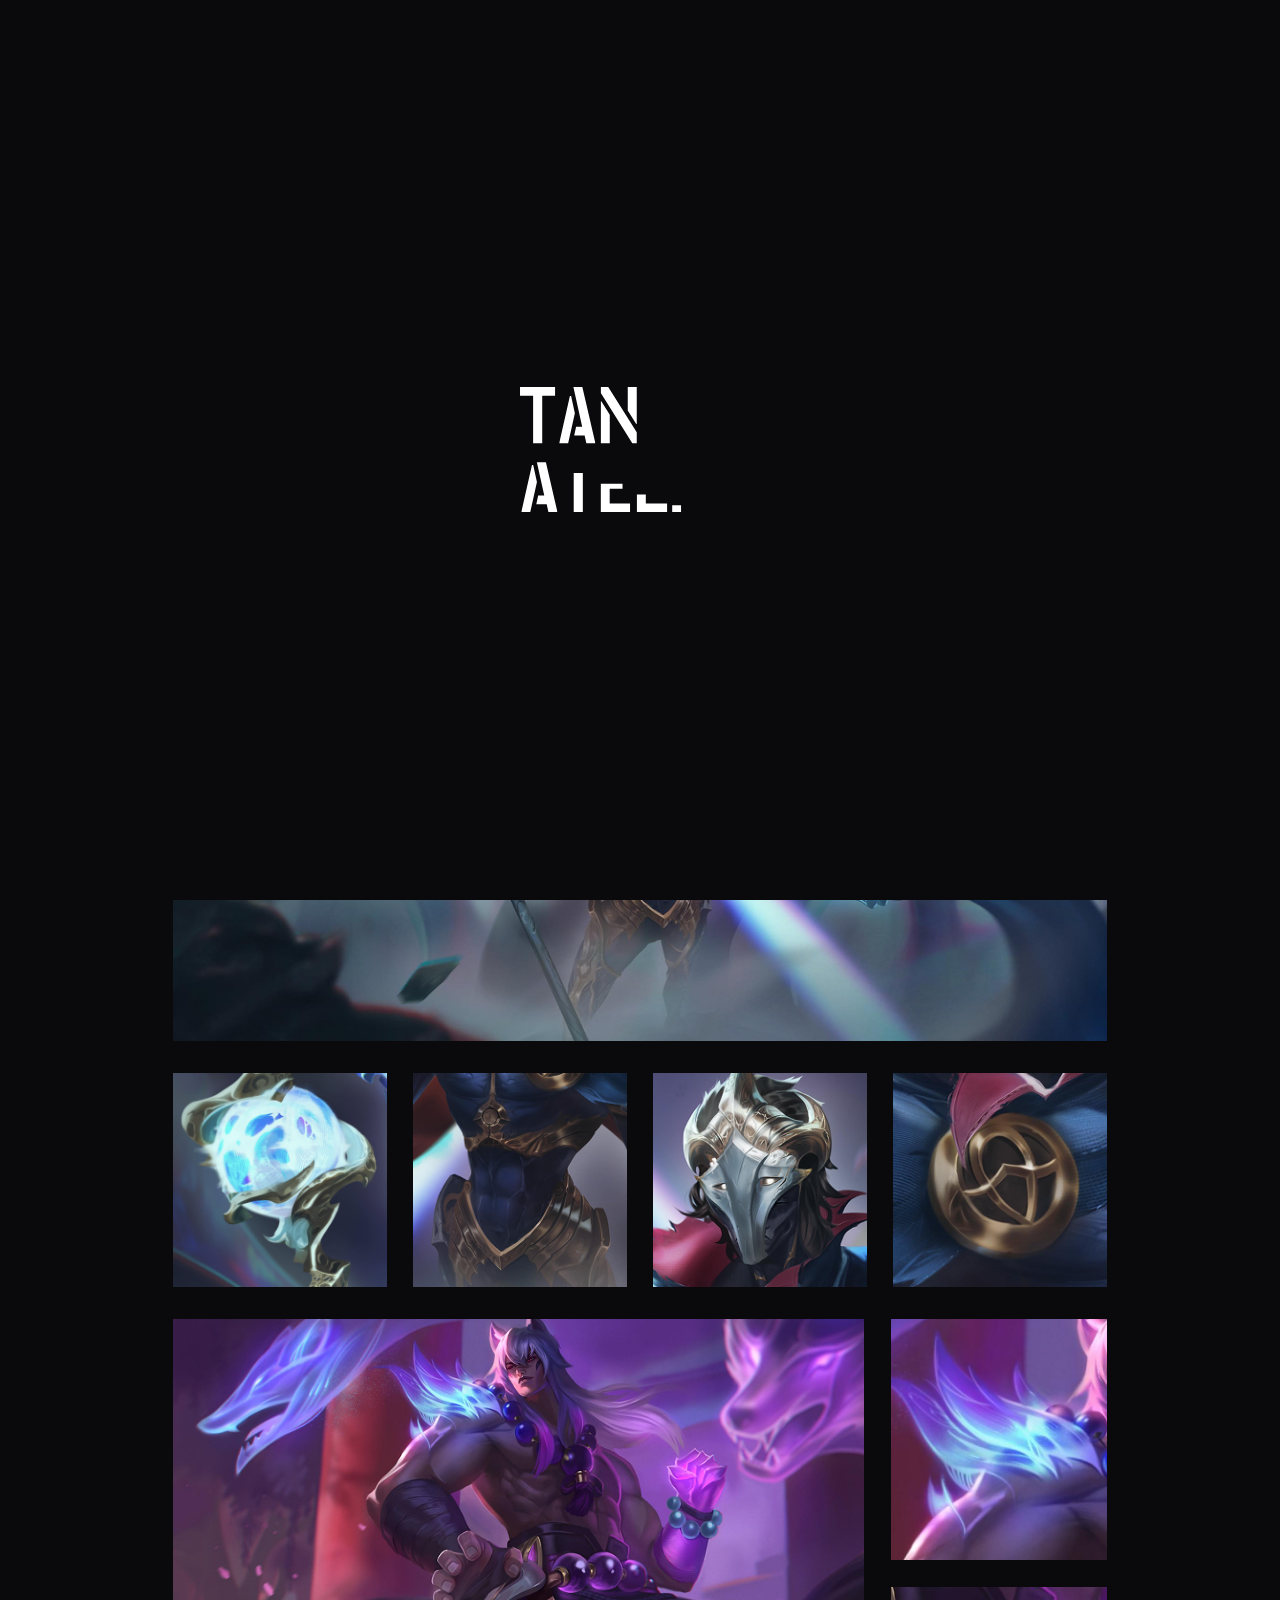
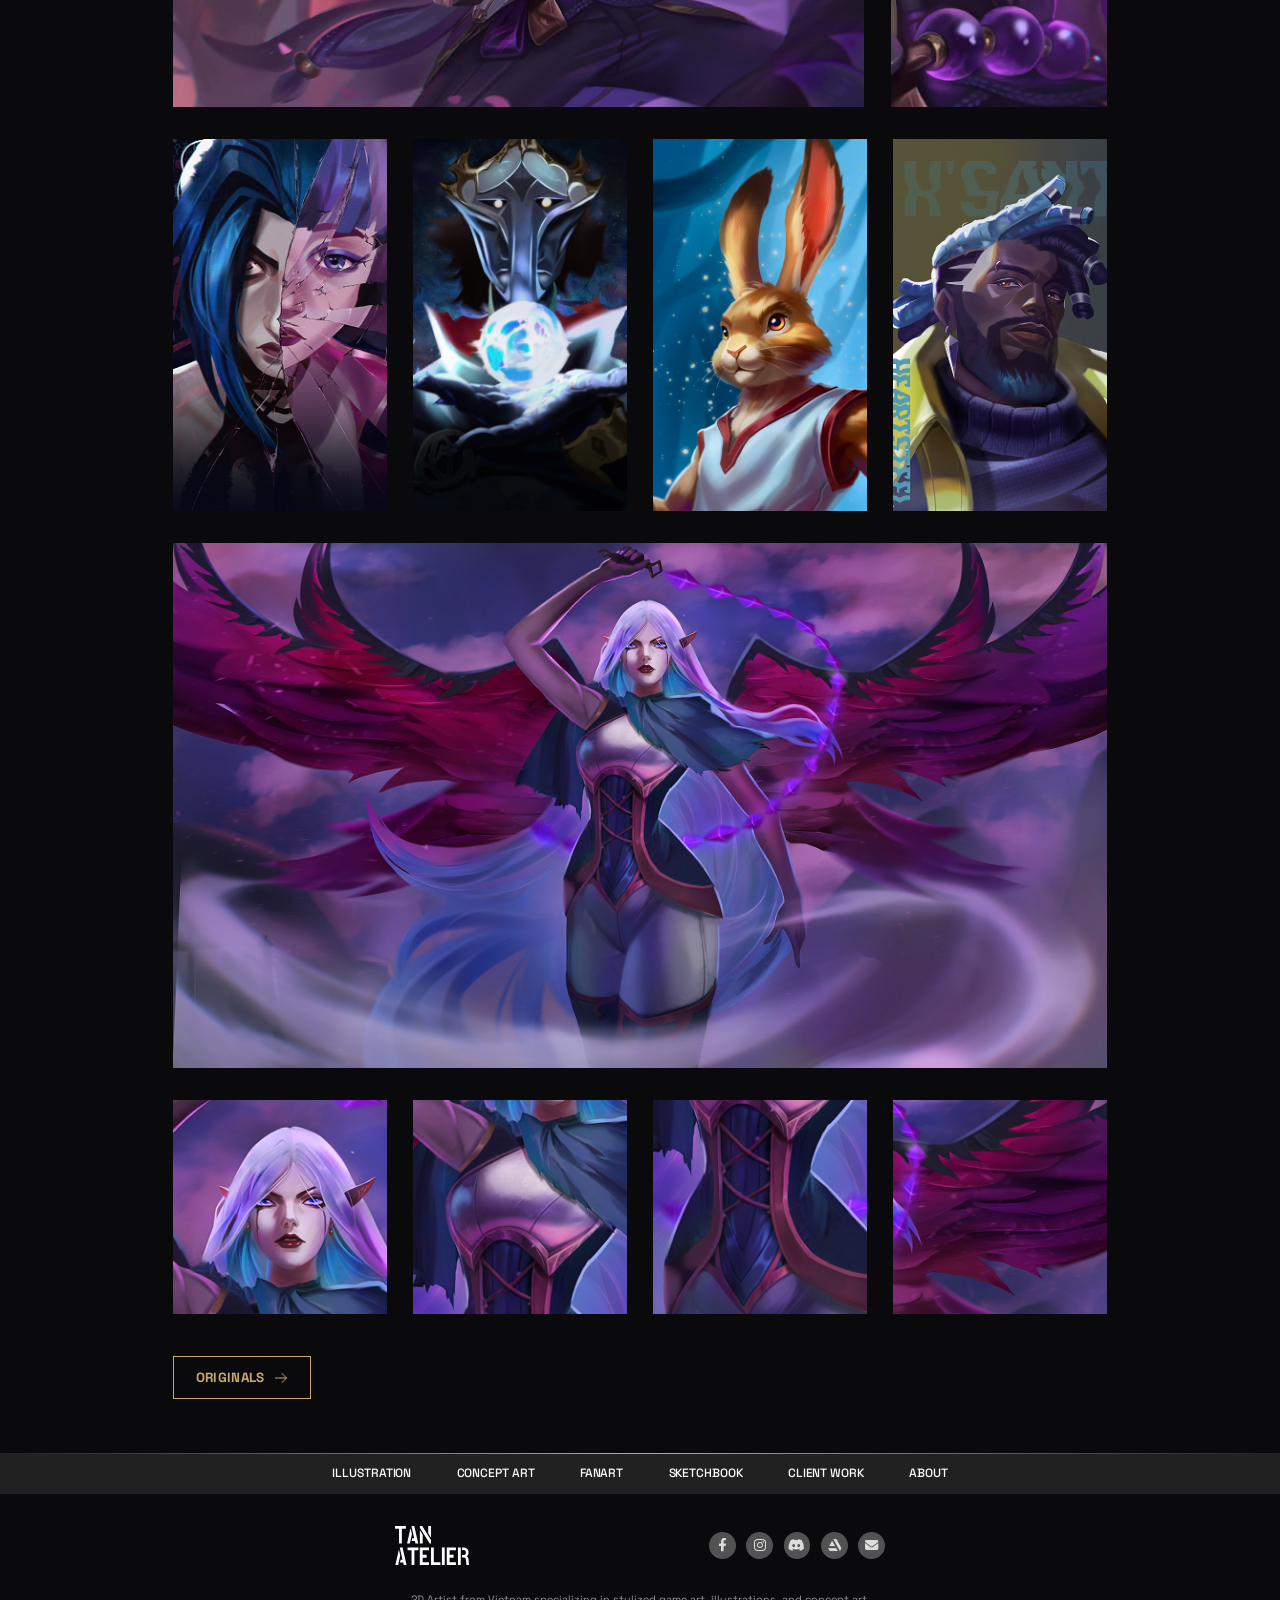
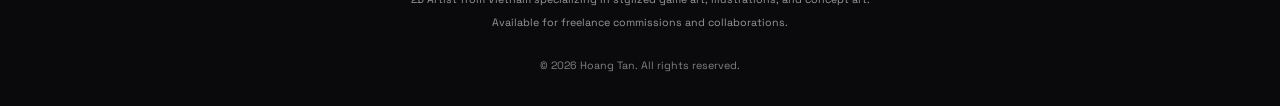
<file: index.html>
<!DOCTYPE html>
<html lang="en">
	<head>
		<meta charset="UTF-8">
		<meta name="viewport" content="width=device-width, initial-scale=1.0">
		<meta http-equiv="X-UA-Compatible" content="ie=edge">
		<link rel="icon" href="./img/logo_main_dark.svg" type="image/svg+xml">
		<link rel="stylesheet" href="">
		<link rel="preconnect" href="https://fonts.googleapis.com">
		<link rel="preconnect" href="https://fonts.gstatic.com" crossorigin>
		<link href="https://fonts.googleapis.com/css2?family=Abhaya+Libre:wght@400;500;600;700;800&amp;family=Open+Sans:ital,wght@0,300..800;1,300..800&amp;display=swap" rel="stylesheet">
		<link href="https://fonts.googleapis.com/css2?family=Space+Grotesk:wght@300..700&amp;display=swap" rel="stylesheet">
		<link href="https://fonts.googleapis.com/css2?family=Material+Symbols+Outlined:opsz,wght,FILL,GRAD@24..48,100..700,0..1,-50..200" rel="stylesheet">
		<link rel="stylesheet" href="./css/core.min.css">
		<link rel="stylesheet" href="./css/main.min.css">
		<script>
			try {
				if (!sessionStorage.getItem('tan-atelier-intro-seen')) {
					document.documentElement.classList.add('is-intro-pending');
				}
			} catch (e) {}
		</script>
		<title>Illustration</title>
	</head>
	<body>
		<div class="intro-loader" intro-loader aria-hidden="true" role="presentation">
			<div class="intro-loader-bg"></div>
			<div class="intro-loader-inner">
				<div class="intro-loader-logo-wrap">
					<svg class="intro-loader-logo" viewBox="0 0 111 58" fill="none" xmlns="http://www.w3.org/2000/svg" aria-label="Tan Atelier">
						<g class="intro-logo-row" data-row="tan">
							<path class="intro-logo-path" d="M0 4.06996V0H16.2981V4.06996H10.2757V26.1373H6.06002V4.06996H0Z" fill="currentColor"></path>
							<path class="intro-logo-path" d="M18.1048 26.1373L23.0732 4.21931H23.6378L25.3693 12.1352L22.2452 26.1373H18.1048ZM25.0682 22.4034L25.9339 18.3335H28.7569L24.6918 0H28.8321L34.8922 26.1373H30.7141L29.8861 22.4034H25.0682Z" fill="currentColor"></path>
							<path class="intro-logo-path" d="M37.3011 26.1373V6.64635H37.6022L41.5168 12.882V26.1373H37.3011ZM37.3011 2.68841V0H40.8016L54.0509 21.0966V26.1373H52.0183L37.3011 2.68841ZM49.8352 10.903V0H54.0509V17.1386H53.7497L49.8352 10.903Z" fill="currentColor"></path>
						</g>
						<g class="intro-logo-row" data-row="atelier">
							<path class="intro-logo-path" d="M0.564598 58L5.53306 36.082H6.09766L7.82909 43.9979L4.70498 58H0.564598ZM7.52798 54.2661L8.39369 50.1961H11.2167L7.15158 31.8627H11.292L17.352 58H13.174L12.3459 54.2661H7.52798Z" fill="currentColor"></path>
							<path class="intro-logo-path" d="M18.7823 35.9326V31.8627H35.0804V35.9326H29.058V58H24.8423V35.9326H18.7823Z" fill="currentColor"></path>
							<path class="intro-logo-path" d="M37.2635 58V31.8627H50.9644V35.97H41.4791V42.915H47.4262V47.097H41.4791V53.8554H50.9644V58H37.2635Z" fill="currentColor"></path>
							<path class="intro-logo-path" d="M53.9756 58V31.8627H58.1912V53.8927H68.1282V58H53.9756Z" fill="currentColor"></path>
							<path class="intro-logo-path" d="M70.3489 58V31.8627H74.5646V58H70.3489Z" fill="currentColor"></path>
							<path class="intro-logo-path" d="M77.6887 58V31.8627H91.3896V35.97H81.9044V42.915H87.8515V47.097H81.9044V53.8554H91.3896V58H77.6887Z" fill="currentColor"></path>
							<path class="intro-logo-path" d="M94.4385 58V31.8627H98.6541V58H94.4385ZM100.574 46.985V43.2511H102.682C104.865 43.2511 106.069 42.218 106.295 40.1519C106.32 39.9279 106.333 39.7163 106.333 39.5172C106.333 37.4262 105.379 36.194 103.472 35.8206C103.121 35.7708 102.757 35.7459 102.38 35.7459H100.574V31.8627H102.87C106.207 31.9373 108.453 33.1695 109.607 35.5592C110.084 36.5549 110.322 37.7 110.322 38.9944C110.297 41.7575 109.444 43.7614 107.763 45.006C109.068 45.7528 109.896 47.0845 110.247 49.0013C110.297 49.3249 110.335 49.6236 110.36 49.8974L111 58H107.085L106.521 51.3536C106.32 49.2627 105.756 47.9433 104.827 47.3957C104.275 47.1219 103.585 46.985 102.757 46.985H100.574Z" fill="currentColor"></path>
						</g>
					</svg>
				</div>
			</div>
		</div>
		<div class="cursor-dot"></div>
		<div class="cursor-ring"></div>
		<header class="header">
			<div class="container">
				<div class="header-wrap"><a class="header-logo" href="./Illustration.html" aria-label="Tan Atelier"><img class="lozad undefined" data-src="./img/logo_main.svg" alt=""/></a>
					<nav class="header-nav-wrap" aria-label="Main navigation">
						<ul class="header-nav">
							<li class="current"><a href="./Illustration.html"><span class="header-nav-text">Illustration</span></a></li>
							<li><a href="./ConceptArt.html"><span class="header-nav-text">Concept Art</span></a></li>
							<li><a href="./FanArt.html"><span class="header-nav-text">Fanart</span></a></li>
							<li><a href="./SketchBook.html"><span class="header-nav-text">Sketchbook</span></a></li>
							<li><a href="./ClientWork.html"><span class="header-nav-text">Client Work</span></a></li>
							<li><a href="./About.html"><span class="header-nav-text">About</span></a></li>
						</ul>
					</nav>
					<div class="header-actions"><a class="header-contact" href="mailto:tanatelier.0210@gmail.com">Contact</a>
						<button class="header-bar" type="button" aria-label="Toggle menu"><span></span><span></span><span></span></button>
					</div>
				</div>
			</div>
		</header>
		<main>
			<section class="section-heading">
				<div class="banner-heading-media">
					<div class="banner-heading-image img-ratio ratio:pt-[800_1440] lg:ratio:pt-[506_1440]" style="--banner-bg-position: top center"><img class="lozad undefined" data-src="./img/img_1.png" alt=""/>
					</div>
				</div>
				<div class="banner-heading-foot">
					<div class="container">
						<div class="banner-heading-wrap">
							<div class="banner-heading-line is-left">
								<div class="banner-heading-line-bar"></div><img src="./img/only_star_and_dot.svg" alt="" aria-hidden="true"/>
							</div>
							<div class="banner-heading-label">
								<h1 class="banner-heading-title">Illustration</h1>
							</div>
							<div class="banner-heading-line is-right"><img src="./img/only_star_and_dot.svg" alt="" aria-hidden="true"/>
								<div class="banner-heading-line-bar"></div>
							</div>
						</div>
					</div>
				</div>
			</section>
			<section class="section-illustration-gallery">
				<div class="container">
					<div class="illustration-gallery">
						<div class="illustration-block illustration-block-full" data-acf-layout="full_width">
							<figure class="illustration-item"><a class="illustration-image img-ratio ratio:pt-[511_1080]" href="./img/img_1.png" data-fancybox="gallery-illustration"><img class="lozad undefined" data-src="./img/img_1.png" alt=""/></a></figure>
						</div>
						<div class="illustration-block illustration-block-grid-four" data-acf-layout="grid_four">
							<figure class="illustration-item"><a class="illustration-image img-ratio ratio:pt-[1_1]" href="./img/img_2.png" data-fancybox="gallery-illustration"><img class="lozad undefined" data-src="./img/img_2.png" alt=""/></a></figure>
							<figure class="illustration-item"><a class="illustration-image img-ratio ratio:pt-[1_1]" href="./img/img_3.png" data-fancybox="gallery-illustration"><img class="lozad undefined" data-src="./img/img_3.png" alt=""/></a></figure>
							<figure class="illustration-item"><a class="illustration-image img-ratio ratio:pt-[1_1]" href="./img/img_4.png" data-fancybox="gallery-illustration"><img class="lozad undefined" data-src="./img/img_4.png" alt=""/></a></figure>
							<figure class="illustration-item"><a class="illustration-image img-ratio ratio:pt-[1_1]" href="./img/img_5.png" data-fancybox="gallery-illustration"><img class="lozad undefined" data-src="./img/img_5.png" alt=""/></a></figure>
						</div>
						<div class="illustration-block illustration-block-split" data-acf-layout="split_main_side">
							<figure class="illustration-item illustration-item-main"><a class="illustration-image img-ratio ratio:pt-[9_16]" href="./img/split_1.png" data-fancybox="gallery-illustration"><img class="lozad undefined" data-src="./img/split_1.png" alt=""/></a></figure>
							<div class="illustration-item-side-wrap">
								<figure class="illustration-item illustration-item-side"><a class="illustration-image img-ratio ratio:pt-[1_1] lg:ratio:pt-[0_0]" href="./img/split_2.png" data-fancybox="gallery-illustration"><img class="lozad undefined" data-src="./img/split_2.png" alt=""/></a></figure>
								<figure class="illustration-item illustration-item-side"><a class="illustration-image img-ratio ratio:pt-[1_1] lg:ratio:pt-[0_0]" href="./img/split_3.png" data-fancybox="gallery-illustration"><img class="lozad undefined" data-src="./img/split_3.png" alt=""/></a></figure>
							</div>
						</div>
						<div class="illustration-block illustration-block-grid-four is-portrait" data-acf-layout="grid_four_portrait">
							<figure class="illustration-item"><a class="illustration-image img-ratio ratio:pt-[390_224]" href="./img/img_6.png" data-fancybox="gallery-illustration"><img class="lozad undefined" data-src="./img/img_6.png" alt=""/></a></figure>
							<figure class="illustration-item"><a class="illustration-image img-ratio ratio:pt-[390_224]" href="./img/portrait_2.png" data-fancybox="gallery-illustration"><img class="lozad undefined" data-src="./img/portrait_2.png" alt=""/></a></figure>
							<figure class="illustration-item"><a class="illustration-image img-ratio ratio:pt-[390_224]" href="./img/portrait_3.png" data-fancybox="gallery-illustration"><img class="lozad undefined" data-src="./img/portrait_3.png" alt=""/></a></figure>
							<figure class="illustration-item"><a class="illustration-image img-ratio ratio:pt-[390_224]" href="./img/portrait_4.png" data-fancybox="gallery-illustration"><img class="lozad undefined" data-src="./img/portrait_4.png" alt=""/></a></figure>
						</div>
						<div class="illustration-block illustration-block-full" data-acf-layout="full_width">
							<figure class="illustration-item"><a class="illustration-image img-ratio ratio:pt-[594_1055]" href="./img/img_big_1.png" data-fancybox="gallery-illustration"><img class="lozad undefined" data-src="./img/img_big_1.png" alt=""/></a></figure>
						</div>
						<div class="illustration-block illustration-block-grid-four" data-acf-layout="grid_four">
							<figure class="illustration-item"><a class="illustration-image img-ratio ratio:pt-[1_1]" href="./img/img_7.png" data-fancybox="gallery-illustration"><img class="lozad undefined" data-src="./img/img_7.png" alt=""/></a></figure>
							<figure class="illustration-item"><a class="illustration-image img-ratio ratio:pt-[1_1]" href="./img/img_8.png" data-fancybox="gallery-illustration"><img class="lozad undefined" data-src="./img/img_8.png" alt=""/></a></figure>
							<figure class="illustration-item"><a class="illustration-image img-ratio ratio:pt-[1_1]" href="./img/img_9.png" data-fancybox="gallery-illustration"><img class="lozad undefined" data-src="./img/img_9.png" alt=""/></a></figure>
							<figure class="illustration-item"><a class="illustration-image img-ratio ratio:pt-[1_1]" href="./img/img_10.png" data-fancybox="gallery-illustration"><img class="lozad undefined" data-src="./img/img_10.png" alt=""/></a></figure>
						</div>
					</div>
					<div class="controll-gallery-nav" data-acf-layout="page_nav"><a class="controll-nav-btn controll-nav-next" href="./ConceptArt.html"><span class="controll-nav-text">ORIGINALS</span><span class="controll-nav-icon" aria-hidden="true"><img src="./img/ArrowRight.svg" alt=""/></span></a>
					</div>
				</div>
			</section>
		</main>
		<footer class="footer">
			<div class="footer-nav-wrap">
				<div class="container">
					<nav class="footer-nav" aria-label="Footer navigation">
						<ul class="footer-nav-list">
							<li><a class="footer-nav-link" href="./Illustration.html">Illustration</a></li>
							<li><a class="footer-nav-link" href="./ConceptArt.html">Concept Art</a></li>
							<li><a class="footer-nav-link" href="./FanArt.html">Fanart</a></li>
							<li><a class="footer-nav-link" href="./SketchBook.html">Sketchbook</a></li>
							<li><a class="footer-nav-link" href="./ClientWork.html">Client Work</a></li>
							<li><a class="footer-nav-link" href="./About.html">About</a></li>
						</ul>
					</nav>
				</div>
			</div>
			<div class="container">
				<div class="footer-wrap">
					<div class="footer-brand-row"><a class="footer-logo" href="./Illustration.html" aria-label="Tan Atelier"><img class="lozad undefined" data-src="./img/logo_main.svg" alt=""/></a>
						<ul class="footer-social">
							<li><a class="footer-social-link" href="https://www.facebook.com/htan.2k3" target="_blank" rel="noopener noreferrer" aria-label="Facebook"><i class="fa-brands fa-facebook-f" aria-hidden="true"></i></a></li>
							<li><a class="footer-social-link" href="https://www.instagram.com/htan_atelier0210?igsh=MXFpNzQ0N3h4cm5sYg%3D%3D&amp;utm_source=qr" aria-label="Instagram"><i class="fa-brands fa-instagram" aria-hidden="true"></i></a></li>
							<li><a class="footer-social-link" href="https://discord.gg/FrHJZ7RqT" aria-label="Discord"><i class="fa-brands fa-discord" aria-hidden="true"></i></a></li>
							<li><a class="footer-social-link" href="https://www.artstation.com/hoangtan0210" target="_blank" rel="noopener noreferrer" aria-label="ArtStation"><i class="fa-brands fa-artstation" aria-hidden="true"></i></a></li>
							<li><a class="footer-social-link" href="mailto:tanatelier.0210@gmail.com" aria-label="Email"><i class="fa-solid fa-envelope" aria-hidden="true"></i></a></li>
						</ul>
					</div>
					<div class="footer-desc">
						<p>2D Artist from Vietnam specializing in stylized game art, illustrations, and concept art.</p>
						<p>Available for freelance commissions and collaborations.</p>
					</div>
					<div class="footer-copyright">
						<p>© 2026 Hoang Tan. All rights reserved.</p>
					</div>
				</div>
			</div>
		</footer>
		<script src="./js/core.min.js"></script>
		<script src="./js/main.min.js"></script>
	</body>
</html>
</file>
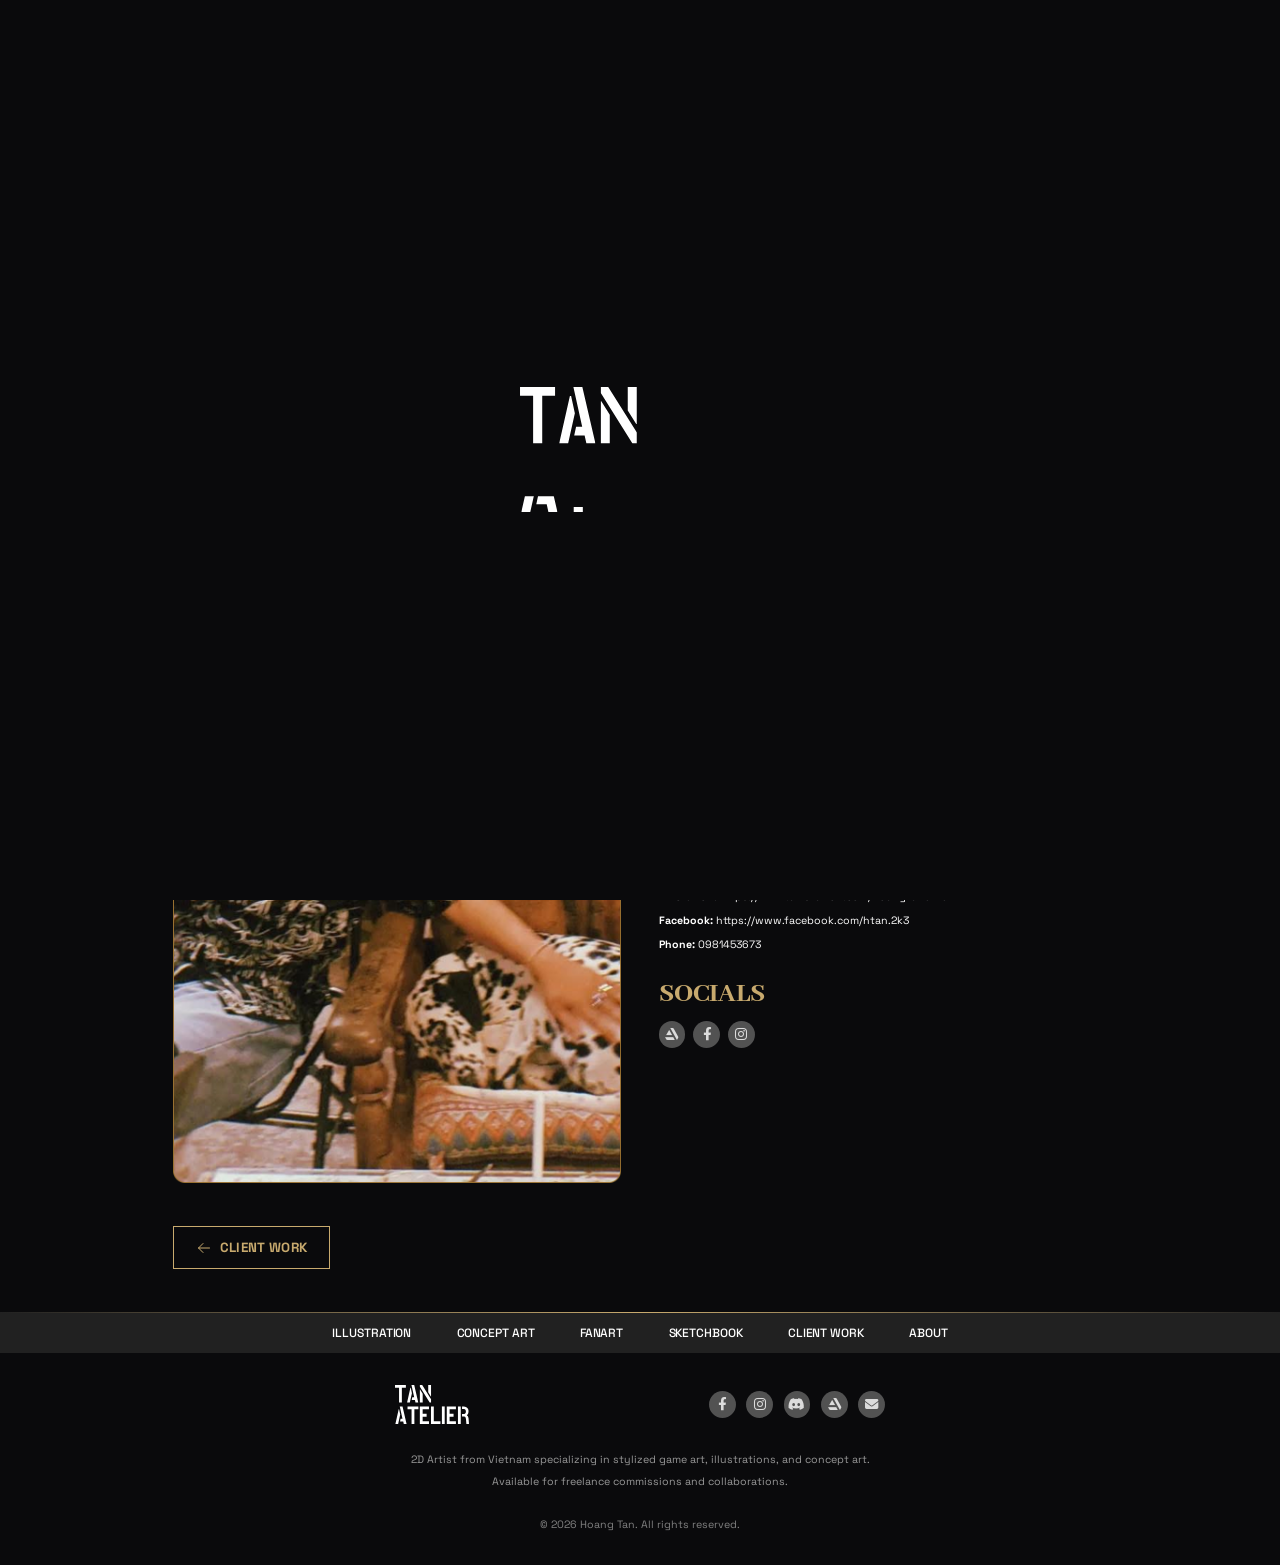
<file: About.html>
<!DOCTYPE html>
<html lang="en">
	<head>
		<meta charset="UTF-8">
		<meta name="viewport" content="width=device-width, initial-scale=1.0">
		<meta http-equiv="X-UA-Compatible" content="ie=edge">
		<link rel="icon" href="./img/logo_main_dark.svg" type="image/svg+xml">
		<link rel="stylesheet" href="">
		<link rel="preconnect" href="https://fonts.googleapis.com">
		<link rel="preconnect" href="https://fonts.gstatic.com" crossorigin>
		<link href="https://fonts.googleapis.com/css2?family=Abhaya+Libre:wght@400;500;600;700;800&amp;family=Open+Sans:ital,wght@0,300..800;1,300..800&amp;display=swap" rel="stylesheet">
		<link href="https://fonts.googleapis.com/css2?family=Space+Grotesk:wght@300..700&amp;display=swap" rel="stylesheet">
		<link href="https://fonts.googleapis.com/css2?family=Material+Symbols+Outlined:opsz,wght,FILL,GRAD@24..48,100..700,0..1,-50..200" rel="stylesheet">
		<link rel="stylesheet" href="./css/core.min.css">
		<link rel="stylesheet" href="./css/main.min.css">
		<script>
			try {
				if (!sessionStorage.getItem('tan-atelier-intro-seen')) {
					document.documentElement.classList.add('is-intro-pending');
				}
			} catch (e) {}
		</script>
		<title>About</title>
	</head>
	<body>
		<div class="intro-loader" intro-loader aria-hidden="true" role="presentation">
			<div class="intro-loader-bg"></div>
			<div class="intro-loader-inner">
				<div class="intro-loader-logo-wrap">
					<svg class="intro-loader-logo" viewBox="0 0 111 58" fill="none" xmlns="http://www.w3.org/2000/svg" aria-label="Tan Atelier">
						<g class="intro-logo-row" data-row="tan">
							<path class="intro-logo-path" d="M0 4.06996V0H16.2981V4.06996H10.2757V26.1373H6.06002V4.06996H0Z" fill="currentColor"></path>
							<path class="intro-logo-path" d="M18.1048 26.1373L23.0732 4.21931H23.6378L25.3693 12.1352L22.2452 26.1373H18.1048ZM25.0682 22.4034L25.9339 18.3335H28.7569L24.6918 0H28.8321L34.8922 26.1373H30.7141L29.8861 22.4034H25.0682Z" fill="currentColor"></path>
							<path class="intro-logo-path" d="M37.3011 26.1373V6.64635H37.6022L41.5168 12.882V26.1373H37.3011ZM37.3011 2.68841V0H40.8016L54.0509 21.0966V26.1373H52.0183L37.3011 2.68841ZM49.8352 10.903V0H54.0509V17.1386H53.7497L49.8352 10.903Z" fill="currentColor"></path>
						</g>
						<g class="intro-logo-row" data-row="atelier">
							<path class="intro-logo-path" d="M0.564598 58L5.53306 36.082H6.09766L7.82909 43.9979L4.70498 58H0.564598ZM7.52798 54.2661L8.39369 50.1961H11.2167L7.15158 31.8627H11.292L17.352 58H13.174L12.3459 54.2661H7.52798Z" fill="currentColor"></path>
							<path class="intro-logo-path" d="M18.7823 35.9326V31.8627H35.0804V35.9326H29.058V58H24.8423V35.9326H18.7823Z" fill="currentColor"></path>
							<path class="intro-logo-path" d="M37.2635 58V31.8627H50.9644V35.97H41.4791V42.915H47.4262V47.097H41.4791V53.8554H50.9644V58H37.2635Z" fill="currentColor"></path>
							<path class="intro-logo-path" d="M53.9756 58V31.8627H58.1912V53.8927H68.1282V58H53.9756Z" fill="currentColor"></path>
							<path class="intro-logo-path" d="M70.3489 58V31.8627H74.5646V58H70.3489Z" fill="currentColor"></path>
							<path class="intro-logo-path" d="M77.6887 58V31.8627H91.3896V35.97H81.9044V42.915H87.8515V47.097H81.9044V53.8554H91.3896V58H77.6887Z" fill="currentColor"></path>
							<path class="intro-logo-path" d="M94.4385 58V31.8627H98.6541V58H94.4385ZM100.574 46.985V43.2511H102.682C104.865 43.2511 106.069 42.218 106.295 40.1519C106.32 39.9279 106.333 39.7163 106.333 39.5172C106.333 37.4262 105.379 36.194 103.472 35.8206C103.121 35.7708 102.757 35.7459 102.38 35.7459H100.574V31.8627H102.87C106.207 31.9373 108.453 33.1695 109.607 35.5592C110.084 36.5549 110.322 37.7 110.322 38.9944C110.297 41.7575 109.444 43.7614 107.763 45.006C109.068 45.7528 109.896 47.0845 110.247 49.0013C110.297 49.3249 110.335 49.6236 110.36 49.8974L111 58H107.085L106.521 51.3536C106.32 49.2627 105.756 47.9433 104.827 47.3957C104.275 47.1219 103.585 46.985 102.757 46.985H100.574Z" fill="currentColor"></path>
						</g>
					</svg>
				</div>
			</div>
		</div>
		<div class="cursor-dot"></div>
		<div class="cursor-ring"></div>
		<header class="header">
			<div class="container">
				<div class="header-wrap"><a class="header-logo" href="./Illustration.html" aria-label="Tan Atelier"><img class="lozad undefined" data-src="./img/logo_main.svg" alt=""/></a>
					<nav class="header-nav-wrap" aria-label="Main navigation">
						<ul class="header-nav">
							<li><a href="./Illustration.html"><span class="header-nav-text">Illustration</span></a></li>
							<li><a href="./ConceptArt.html"><span class="header-nav-text">Concept Art</span></a></li>
							<li><a href="./FanArt.html"><span class="header-nav-text">Fanart</span></a></li>
							<li><a href="./SketchBook.html"><span class="header-nav-text">Sketchbook</span></a></li>
							<li><a href="./ClientWork.html"><span class="header-nav-text">Client Work</span></a></li>
							<li class="current"><a href="./About.html"><span class="header-nav-text">About</span></a></li>
						</ul>
					</nav>
					<div class="header-actions"><a class="header-contact" href="mailto:tanatelier.0210@gmail.com">Contact</a>
						<button class="header-bar" type="button" aria-label="Toggle menu"><span></span><span></span><span></span></button>
					</div>
				</div>
			</div>
		</header>
		<main>
			<section class="section-heading">
				<div class="banner-heading-media">
					<div class="banner-heading-image img-ratio ratio:pt-[800_1440] lg:ratio:pt-[506_1440]" style="--banner-bg-position: 50% 40%"><img class="lozad undefined" data-src="./img/about/banner_2.png" alt=""/>
					</div>
				</div>
				<div class="banner-heading-foot">
					<div class="container">
						<div class="banner-heading-wrap">
							<div class="banner-heading-line is-left">
								<div class="banner-heading-line-bar"></div><img src="./img/only_star_and_dot.svg" alt="" aria-hidden="true"/>
							</div>
							<div class="banner-heading-label">
								<h1 class="banner-heading-title">About</h1>
							</div>
							<div class="banner-heading-line is-right"><img src="./img/only_star_and_dot.svg" alt="" aria-hidden="true"/>
								<div class="banner-heading-line-bar"></div>
							</div>
						</div>
					</div>
				</div>
			</section>
			<section class="section-about">
				<div class="container">
					<div class="about-wrap">
						<div class="about-image">
							<figure class="about-image-frame"><img class="lozad undefined" data-src="./img/about/person_image.png" alt=""/>
							</figure>
						</div>
						<div class="about-content">
							<div class="about-bio">
								<p>Hi, I'm Hoang Tan, a 2D Artist from Vietnam with a passion for creating stylized game art.</p>
								<p>I enjoy bringing ideas to life through illustration, concept art, and visual storytelling. My work is inspired by fantasy games, where I can explore atmosphere, lighting, color, and strong compositions to create memorable images.</p>
								<p>Over the years, I've been continuously improving my painting skills through personal studies, freelance projects, and daily practice. I'm always looking for ways to grow, learn from other artists, and challenge myself with new creative work.</p>
								<p>I'm currently open to freelance commissions and interested in opportunities within the game industry. Whether it's character art, splash art, or concept art, I aim to create artwork that is both visually engaging and meaningful.</p>
							</div>
							<div class="about-contact">
								<h2 class="about-contact-title">Contact</h2>
								<ul class="about-contact-list">
									<li><strong>Email:</strong> <a href="mailto:tanatelier.0210@gmail.com">tanatelier.0210@gmail.com</a></li>
									<li><strong>ArtStation:</strong> <a href="https://www.artstation.com/hoangtan0210" target="_blank" rel="noopener noreferrer">https://www.artstation.com/hoangtan0210</a></li>
									<li><strong>Facebook:</strong> <a href="https://www.facebook.com/htan.2k3" target="_blank" rel="noopener noreferrer">https://www.facebook.com/htan.2k3</a></li>
									<li><strong>Phone:</strong> <a href="tel:0981453673">0981453673</a></li>
								</ul>
								<div class="about-social">
									<h2 class="about-contact-title mt-5">Socials</h2>
									<ul class="about-social-list">
										<li><a class="about-social-link" href="https://www.artstation.com/hoangtan0210" target="_blank" rel="noopener noreferrer" aria-label="ArtStation"><i class="fa-brands fa-artstation" aria-hidden="true"></i></a></li>
										<li><a class="about-social-link" href="https://www.facebook.com/htan.2k3" target="_blank" rel="noopener noreferrer" aria-label="Facebook"><i class="fa-brands fa-facebook-f" aria-hidden="true"></i></a></li>
										<li><a class="about-social-link" href="https://www.instagram.com/htan_atelier0210?igsh=MXFpNzQ0N3h4cm5sYg%3D%3D&amp;utm_source=qr" target="_blank" rel="noopener noreferrer" aria-label="Instagram"><i class="fa-brands fa-instagram" aria-hidden="true"></i></a></li>
									</ul>
								</div>
							</div>
						</div>
					</div>
					<div class="controll-gallery-nav" data-acf-layout="page_nav"><a class="controll-nav-btn controll-nav-prev" href="./ClientWork.html"><span class="controll-nav-icon" aria-hidden="true"><img class="controll-nav-icon-flip" src="./img/ArrowRight.svg" alt=""/></span><span class="controll-nav-text">Client Work</span></a>
					</div>
				</div>
			</section>
		</main>
		<footer class="footer">
			<div class="footer-nav-wrap">
				<div class="container">
					<nav class="footer-nav" aria-label="Footer navigation">
						<ul class="footer-nav-list">
							<li><a class="footer-nav-link" href="./Illustration.html">Illustration</a></li>
							<li><a class="footer-nav-link" href="./ConceptArt.html">Concept Art</a></li>
							<li><a class="footer-nav-link" href="./FanArt.html">Fanart</a></li>
							<li><a class="footer-nav-link" href="./SketchBook.html">Sketchbook</a></li>
							<li><a class="footer-nav-link" href="./ClientWork.html">Client Work</a></li>
							<li><a class="footer-nav-link" href="./About.html">About</a></li>
						</ul>
					</nav>
				</div>
			</div>
			<div class="container">
				<div class="footer-wrap">
					<div class="footer-brand-row"><a class="footer-logo" href="./Illustration.html" aria-label="Tan Atelier"><img class="lozad undefined" data-src="./img/logo_main.svg" alt=""/></a>
						<ul class="footer-social">
							<li><a class="footer-social-link" href="https://www.facebook.com/htan.2k3" target="_blank" rel="noopener noreferrer" aria-label="Facebook"><i class="fa-brands fa-facebook-f" aria-hidden="true"></i></a></li>
							<li><a class="footer-social-link" href="https://www.instagram.com/htan_atelier0210?igsh=MXFpNzQ0N3h4cm5sYg%3D%3D&amp;utm_source=qr" aria-label="Instagram"><i class="fa-brands fa-instagram" aria-hidden="true"></i></a></li>
							<li><a class="footer-social-link" href="https://discord.gg/FrHJZ7RqT" aria-label="Discord"><i class="fa-brands fa-discord" aria-hidden="true"></i></a></li>
							<li><a class="footer-social-link" href="https://www.artstation.com/hoangtan0210" target="_blank" rel="noopener noreferrer" aria-label="ArtStation"><i class="fa-brands fa-artstation" aria-hidden="true"></i></a></li>
							<li><a class="footer-social-link" href="mailto:tanatelier.0210@gmail.com" aria-label="Email"><i class="fa-solid fa-envelope" aria-hidden="true"></i></a></li>
						</ul>
					</div>
					<div class="footer-desc">
						<p>2D Artist from Vietnam specializing in stylized game art, illustrations, and concept art.</p>
						<p>Available for freelance commissions and collaborations.</p>
					</div>
					<div class="footer-copyright">
						<p>© 2026 Hoang Tan. All rights reserved.</p>
					</div>
				</div>
			</div>
		</footer>
		<script src="./js/core.min.js"></script>
		<script src="./js/main.min.js"></script>
	</body>
</html>
</file>
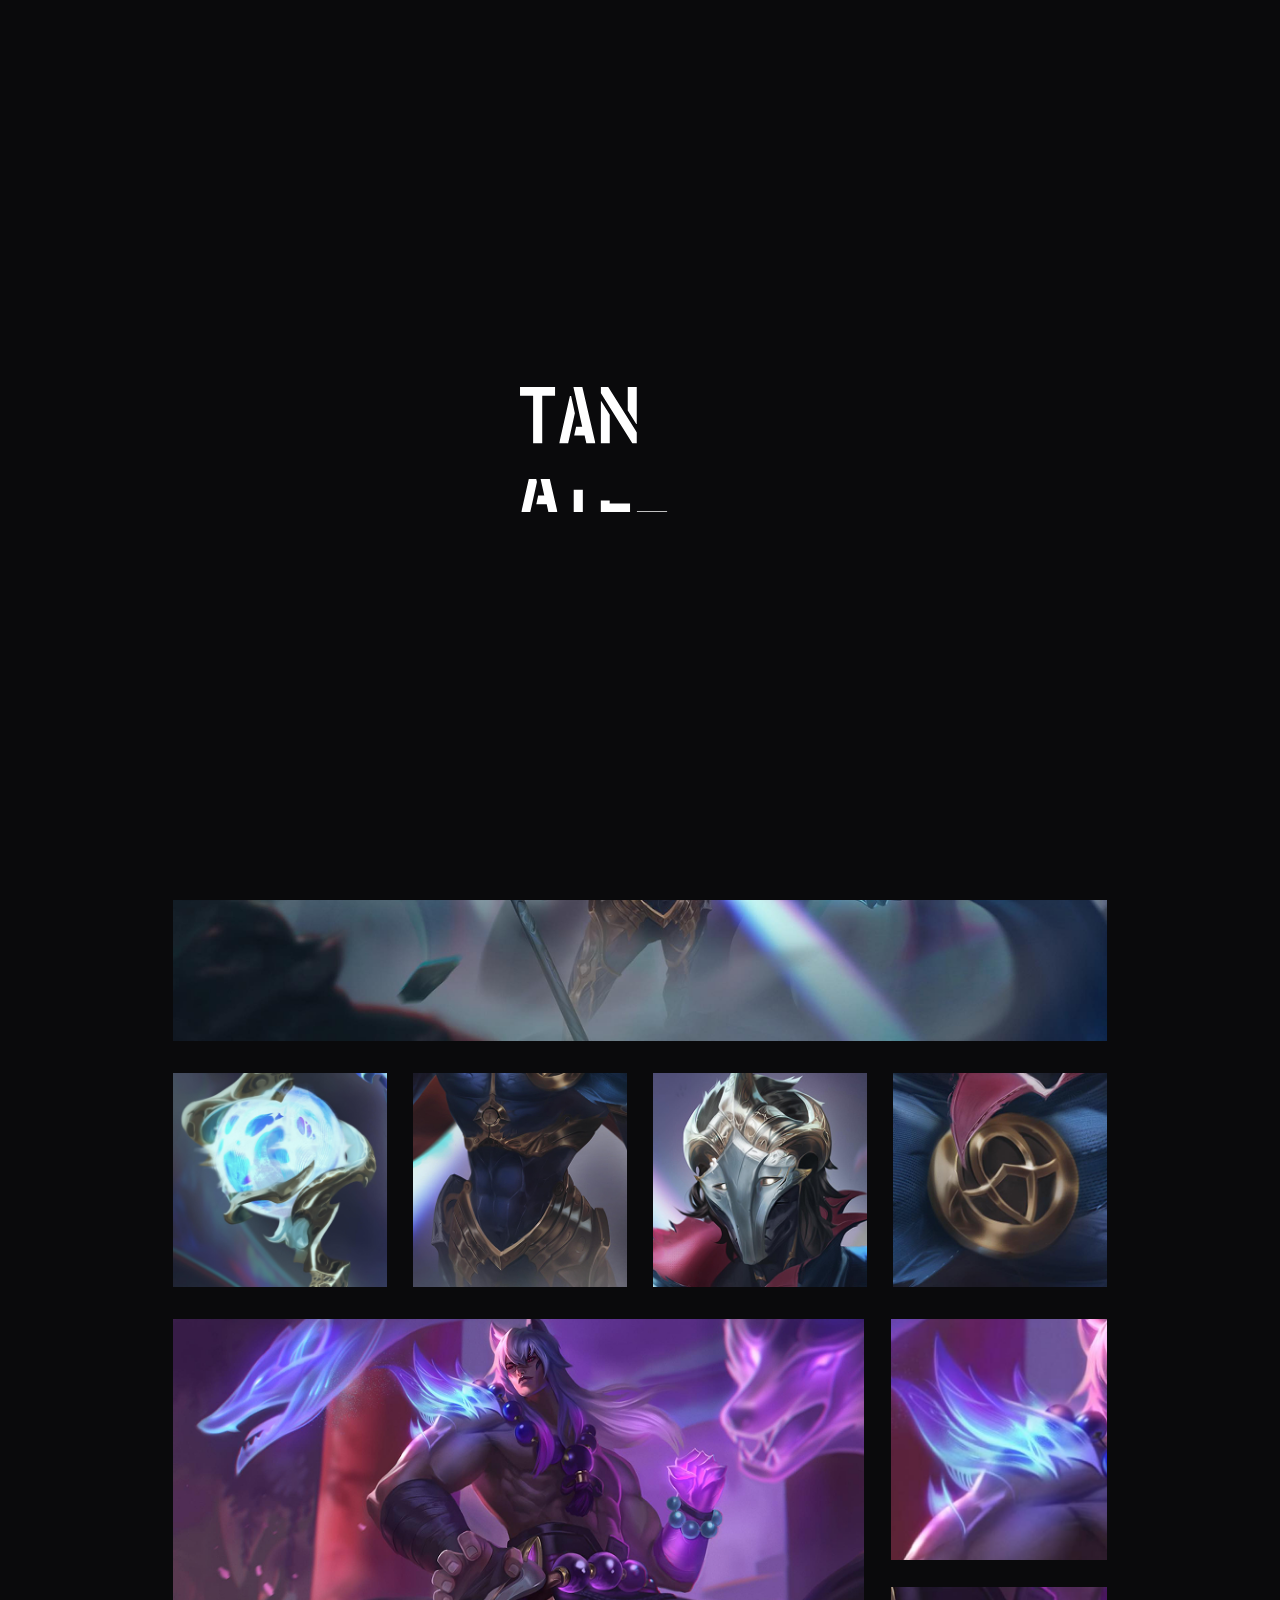
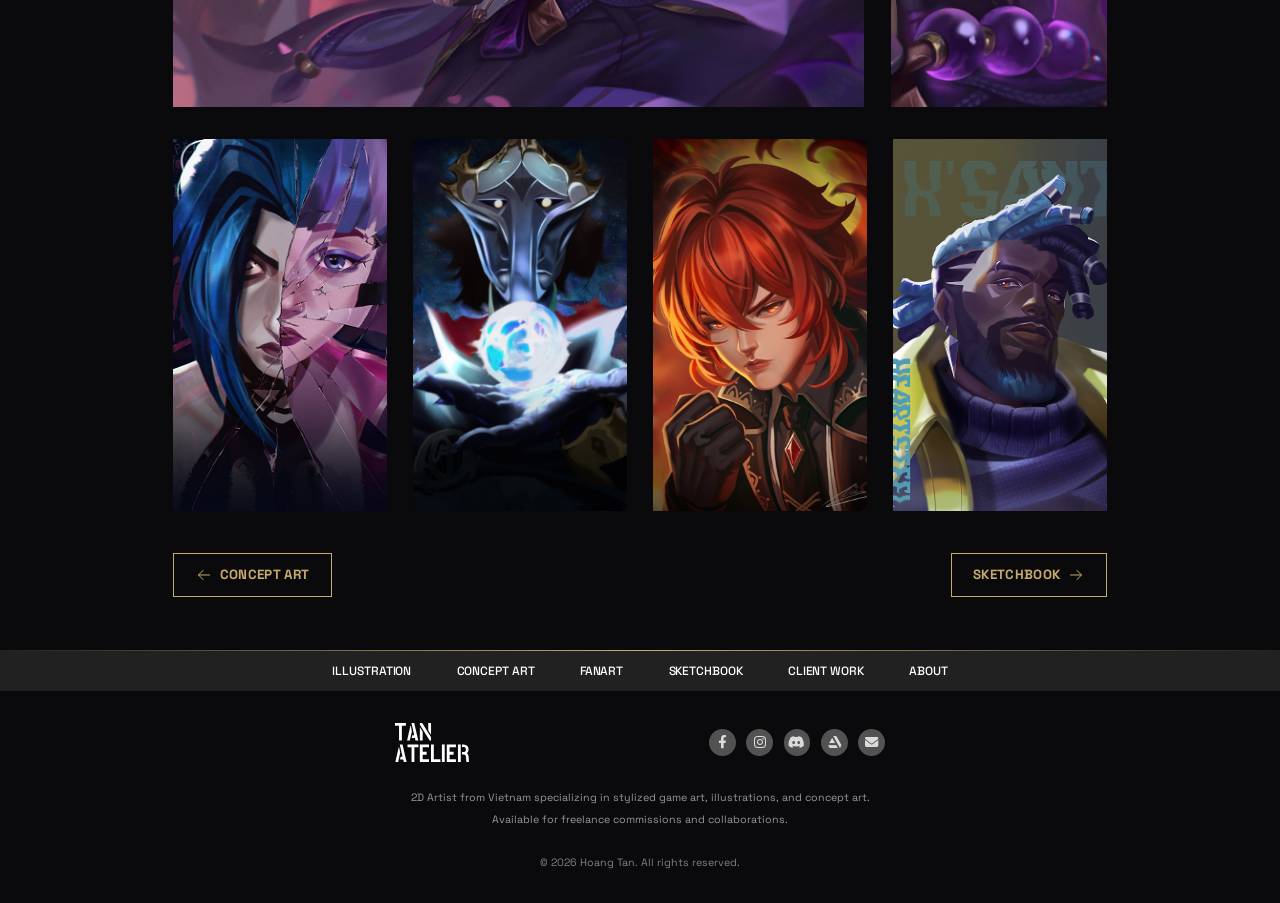
<file: FanArt.html>
<!DOCTYPE html>
<html lang="en">
	<head>
		<meta charset="UTF-8">
		<meta name="viewport" content="width=device-width, initial-scale=1.0">
		<meta http-equiv="X-UA-Compatible" content="ie=edge">
		<link rel="icon" href="./img/logo_main_dark.svg" type="image/svg+xml">
		<link rel="stylesheet" href="">
		<link rel="preconnect" href="https://fonts.googleapis.com">
		<link rel="preconnect" href="https://fonts.gstatic.com" crossorigin>
		<link href="https://fonts.googleapis.com/css2?family=Abhaya+Libre:wght@400;500;600;700;800&amp;family=Open+Sans:ital,wght@0,300..800;1,300..800&amp;display=swap" rel="stylesheet">
		<link href="https://fonts.googleapis.com/css2?family=Space+Grotesk:wght@300..700&amp;display=swap" rel="stylesheet">
		<link href="https://fonts.googleapis.com/css2?family=Material+Symbols+Outlined:opsz,wght,FILL,GRAD@24..48,100..700,0..1,-50..200" rel="stylesheet">
		<link rel="stylesheet" href="./css/core.min.css">
		<link rel="stylesheet" href="./css/main.min.css">
		<script>
			try {
				if (!sessionStorage.getItem('tan-atelier-intro-seen')) {
					document.documentElement.classList.add('is-intro-pending');
				}
			} catch (e) {}
		</script>
		<title>Fanart</title>
	</head>
	<body>
		<div class="intro-loader" intro-loader aria-hidden="true" role="presentation">
			<div class="intro-loader-bg"></div>
			<div class="intro-loader-inner">
				<div class="intro-loader-logo-wrap">
					<svg class="intro-loader-logo" viewBox="0 0 111 58" fill="none" xmlns="http://www.w3.org/2000/svg" aria-label="Tan Atelier">
						<g class="intro-logo-row" data-row="tan">
							<path class="intro-logo-path" d="M0 4.06996V0H16.2981V4.06996H10.2757V26.1373H6.06002V4.06996H0Z" fill="currentColor"></path>
							<path class="intro-logo-path" d="M18.1048 26.1373L23.0732 4.21931H23.6378L25.3693 12.1352L22.2452 26.1373H18.1048ZM25.0682 22.4034L25.9339 18.3335H28.7569L24.6918 0H28.8321L34.8922 26.1373H30.7141L29.8861 22.4034H25.0682Z" fill="currentColor"></path>
							<path class="intro-logo-path" d="M37.3011 26.1373V6.64635H37.6022L41.5168 12.882V26.1373H37.3011ZM37.3011 2.68841V0H40.8016L54.0509 21.0966V26.1373H52.0183L37.3011 2.68841ZM49.8352 10.903V0H54.0509V17.1386H53.7497L49.8352 10.903Z" fill="currentColor"></path>
						</g>
						<g class="intro-logo-row" data-row="atelier">
							<path class="intro-logo-path" d="M0.564598 58L5.53306 36.082H6.09766L7.82909 43.9979L4.70498 58H0.564598ZM7.52798 54.2661L8.39369 50.1961H11.2167L7.15158 31.8627H11.292L17.352 58H13.174L12.3459 54.2661H7.52798Z" fill="currentColor"></path>
							<path class="intro-logo-path" d="M18.7823 35.9326V31.8627H35.0804V35.9326H29.058V58H24.8423V35.9326H18.7823Z" fill="currentColor"></path>
							<path class="intro-logo-path" d="M37.2635 58V31.8627H50.9644V35.97H41.4791V42.915H47.4262V47.097H41.4791V53.8554H50.9644V58H37.2635Z" fill="currentColor"></path>
							<path class="intro-logo-path" d="M53.9756 58V31.8627H58.1912V53.8927H68.1282V58H53.9756Z" fill="currentColor"></path>
							<path class="intro-logo-path" d="M70.3489 58V31.8627H74.5646V58H70.3489Z" fill="currentColor"></path>
							<path class="intro-logo-path" d="M77.6887 58V31.8627H91.3896V35.97H81.9044V42.915H87.8515V47.097H81.9044V53.8554H91.3896V58H77.6887Z" fill="currentColor"></path>
							<path class="intro-logo-path" d="M94.4385 58V31.8627H98.6541V58H94.4385ZM100.574 46.985V43.2511H102.682C104.865 43.2511 106.069 42.218 106.295 40.1519C106.32 39.9279 106.333 39.7163 106.333 39.5172C106.333 37.4262 105.379 36.194 103.472 35.8206C103.121 35.7708 102.757 35.7459 102.38 35.7459H100.574V31.8627H102.87C106.207 31.9373 108.453 33.1695 109.607 35.5592C110.084 36.5549 110.322 37.7 110.322 38.9944C110.297 41.7575 109.444 43.7614 107.763 45.006C109.068 45.7528 109.896 47.0845 110.247 49.0013C110.297 49.3249 110.335 49.6236 110.36 49.8974L111 58H107.085L106.521 51.3536C106.32 49.2627 105.756 47.9433 104.827 47.3957C104.275 47.1219 103.585 46.985 102.757 46.985H100.574Z" fill="currentColor"></path>
						</g>
					</svg>
				</div>
			</div>
		</div>
		<div class="cursor-dot"></div>
		<div class="cursor-ring"></div>
		<header class="header">
			<div class="container">
				<div class="header-wrap"><a class="header-logo" href="./Illustration.html" aria-label="Tan Atelier"><img class="lozad undefined" data-src="./img/logo_main.svg" alt=""/></a>
					<nav class="header-nav-wrap" aria-label="Main navigation">
						<ul class="header-nav">
							<li><a href="./Illustration.html"><span class="header-nav-text">Illustration</span></a></li>
							<li><a href="./ConceptArt.html"><span class="header-nav-text">Concept Art</span></a></li>
							<li class="current"><a href="./FanArt.html"><span class="header-nav-text">Fanart</span></a></li>
							<li><a href="./SketchBook.html"><span class="header-nav-text">Sketchbook</span></a></li>
							<li><a href="./ClientWork.html"><span class="header-nav-text">Client Work</span></a></li>
							<li><a href="./About.html"><span class="header-nav-text">About</span></a></li>
						</ul>
					</nav>
					<div class="header-actions"><a class="header-contact" href="mailto:tanatelier.0210@gmail.com">Contact</a>
						<button class="header-bar" type="button" aria-label="Toggle menu"><span></span><span></span><span></span></button>
					</div>
				</div>
			</div>
		</header>
		<main>
			<section class="section-heading">
				<div class="banner-heading-media">
					<div class="banner-heading-image img-ratio ratio:pt-[800_1440] lg:ratio:pt-[506_1440]" style="--banner-bg-position: top center"><img class="lozad undefined" data-src="./img/img_1.png" alt=""/>
					</div>
				</div>
				<div class="banner-heading-foot">
					<div class="container">
						<div class="banner-heading-wrap">
							<div class="banner-heading-line is-left">
								<div class="banner-heading-line-bar"></div><img src="./img/only_star_and_dot.svg" alt="" aria-hidden="true"/>
							</div>
							<div class="banner-heading-label">
								<h1 class="banner-heading-title">Fanart</h1>
							</div>
							<div class="banner-heading-line is-right"><img src="./img/only_star_and_dot.svg" alt="" aria-hidden="true"/>
								<div class="banner-heading-line-bar"></div>
							</div>
						</div>
					</div>
				</div>
			</section>
			<section class="section-illustration-gallery">
				<div class="container">
					<div class="illustration-gallery">
						<div class="illustration-block illustration-block-full" data-acf-layout="full_width">
							<figure class="illustration-item"><a class="illustration-image img-ratio ratio:pt-[511_1080]" href="./img/img_1.png" data-fancybox="gallery-illustration"><img class="lozad undefined" data-src="./img/img_1.png" alt=""/></a></figure>
						</div>
						<div class="illustration-block illustration-block-grid-four" data-acf-layout="grid_four">
							<figure class="illustration-item"><a class="illustration-image img-ratio ratio:pt-[1_1]" href="./img/img_2.png" data-fancybox="gallery-illustration"><img class="lozad undefined" data-src="./img/img_2.png" alt=""/></a></figure>
							<figure class="illustration-item"><a class="illustration-image img-ratio ratio:pt-[1_1]" href="./img/img_3.png" data-fancybox="gallery-illustration"><img class="lozad undefined" data-src="./img/img_3.png" alt=""/></a></figure>
							<figure class="illustration-item"><a class="illustration-image img-ratio ratio:pt-[1_1]" href="./img/img_4.png" data-fancybox="gallery-illustration"><img class="lozad undefined" data-src="./img/img_4.png" alt=""/></a></figure>
							<figure class="illustration-item"><a class="illustration-image img-ratio ratio:pt-[1_1]" href="./img/img_5.png" data-fancybox="gallery-illustration"><img class="lozad undefined" data-src="./img/img_5.png" alt=""/></a></figure>
						</div>
						<div class="illustration-block illustration-block-split" data-acf-layout="split_main_side">
							<figure class="illustration-item illustration-item-main"><a class="illustration-image img-ratio ratio:pt-[9_16]" href="./img/split_1.png" data-fancybox="gallery-illustration"><img class="lozad undefined" data-src="./img/split_1.png" alt=""/></a></figure>
							<div class="illustration-item-side-wrap">
								<figure class="illustration-item illustration-item-side"><a class="illustration-image img-ratio ratio:pt-[1_1] lg:ratio:pt-[0_0]" href="./img/split_2.png" data-fancybox="gallery-illustration"><img class="lozad undefined" data-src="./img/split_2.png" alt=""/></a></figure>
								<figure class="illustration-item illustration-item-side"><a class="illustration-image img-ratio ratio:pt-[1_1] lg:ratio:pt-[0_0]" href="./img/split_3.png" data-fancybox="gallery-illustration"><img class="lozad undefined" data-src="./img/split_3.png" alt=""/></a></figure>
							</div>
						</div>
						<div class="illustration-block illustration-block-grid-four is-portrait" data-acf-layout="grid_four_portrait">
							<figure class="illustration-item"><a class="illustration-image img-ratio ratio:pt-[390_224]" href="./img/img_6.png" data-fancybox="gallery-illustration"><img class="lozad undefined" data-src="./img/img_6.png" alt=""/></a></figure>
							<figure class="illustration-item"><a class="illustration-image img-ratio ratio:pt-[390_224]" href="./img/portrait_2.png" data-fancybox="gallery-illustration"><img class="lozad undefined" data-src="./img/portrait_2.png" alt=""/></a></figure>
							<figure class="illustration-item"><a class="illustration-image img-ratio ratio:pt-[390_224]" href="./img/fan_art/img_1.png" data-fancybox="gallery-illustration"><img class="lozad undefined" data-src="./img/fan_art/img_1.png" alt=""/></a></figure>
							<figure class="illustration-item"><a class="illustration-image img-ratio ratio:pt-[390_224]" href="./img/portrait_4.png" data-fancybox="gallery-illustration"><img class="lozad undefined" data-src="./img/portrait_4.png" alt=""/></a></figure>
						</div>
					</div>
					<div class="controll-gallery-nav" data-acf-layout="page_nav"><a class="controll-nav-btn controll-nav-prev" href="./ConceptArt.html"><span class="controll-nav-icon" aria-hidden="true"><img class="controll-nav-icon-flip" src="./img/ArrowRight.svg" alt=""/></span><span class="controll-nav-text">Concept Art</span></a><a class="controll-nav-btn controll-nav-next" href="./SketchBook.html"><span class="controll-nav-text">Sketchbook</span><span class="controll-nav-icon" aria-hidden="true"><img src="./img/ArrowRight.svg" alt=""/></span></a>
					</div>
				</div>
			</section>
		</main>
		<footer class="footer">
			<div class="footer-nav-wrap">
				<div class="container">
					<nav class="footer-nav" aria-label="Footer navigation">
						<ul class="footer-nav-list">
							<li><a class="footer-nav-link" href="./Illustration.html">Illustration</a></li>
							<li><a class="footer-nav-link" href="./ConceptArt.html">Concept Art</a></li>
							<li><a class="footer-nav-link" href="./FanArt.html">Fanart</a></li>
							<li><a class="footer-nav-link" href="./SketchBook.html">Sketchbook</a></li>
							<li><a class="footer-nav-link" href="./ClientWork.html">Client Work</a></li>
							<li><a class="footer-nav-link" href="./About.html">About</a></li>
						</ul>
					</nav>
				</div>
			</div>
			<div class="container">
				<div class="footer-wrap">
					<div class="footer-brand-row"><a class="footer-logo" href="./Illustration.html" aria-label="Tan Atelier"><img class="lozad undefined" data-src="./img/logo_main.svg" alt=""/></a>
						<ul class="footer-social">
							<li><a class="footer-social-link" href="https://www.facebook.com/htan.2k3" target="_blank" rel="noopener noreferrer" aria-label="Facebook"><i class="fa-brands fa-facebook-f" aria-hidden="true"></i></a></li>
							<li><a class="footer-social-link" href="https://www.instagram.com/htan_atelier0210?igsh=MXFpNzQ0N3h4cm5sYg%3D%3D&amp;utm_source=qr" aria-label="Instagram"><i class="fa-brands fa-instagram" aria-hidden="true"></i></a></li>
							<li><a class="footer-social-link" href="https://discord.gg/FrHJZ7RqT" aria-label="Discord"><i class="fa-brands fa-discord" aria-hidden="true"></i></a></li>
							<li><a class="footer-social-link" href="https://www.artstation.com/hoangtan0210" target="_blank" rel="noopener noreferrer" aria-label="ArtStation"><i class="fa-brands fa-artstation" aria-hidden="true"></i></a></li>
							<li><a class="footer-social-link" href="mailto:tanatelier.0210@gmail.com" aria-label="Email"><i class="fa-solid fa-envelope" aria-hidden="true"></i></a></li>
						</ul>
					</div>
					<div class="footer-desc">
						<p>2D Artist from Vietnam specializing in stylized game art, illustrations, and concept art.</p>
						<p>Available for freelance commissions and collaborations.</p>
					</div>
					<div class="footer-copyright">
						<p>© 2026 Hoang Tan. All rights reserved.</p>
					</div>
				</div>
			</div>
		</footer>
		<script src="./js/core.min.js"></script>
		<script src="./js/main.min.js"></script>
	</body>
</html>
</file>
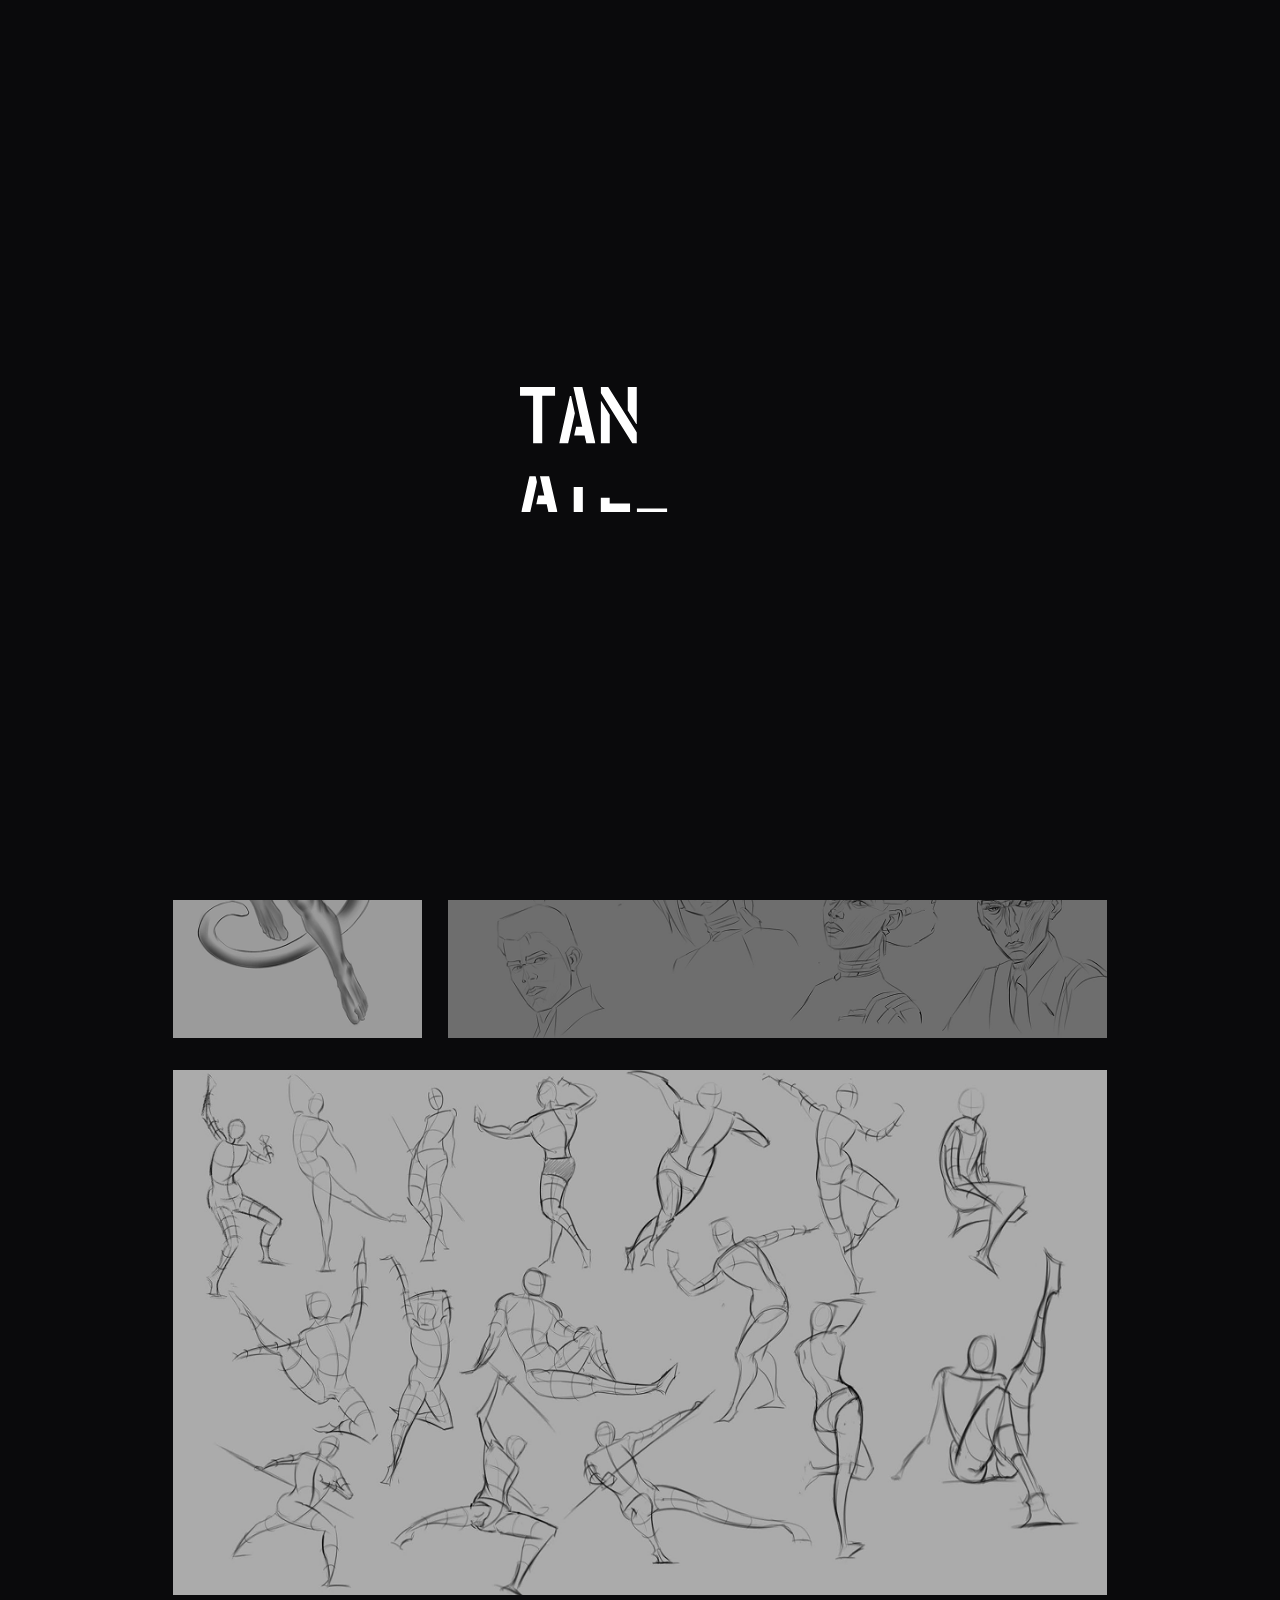
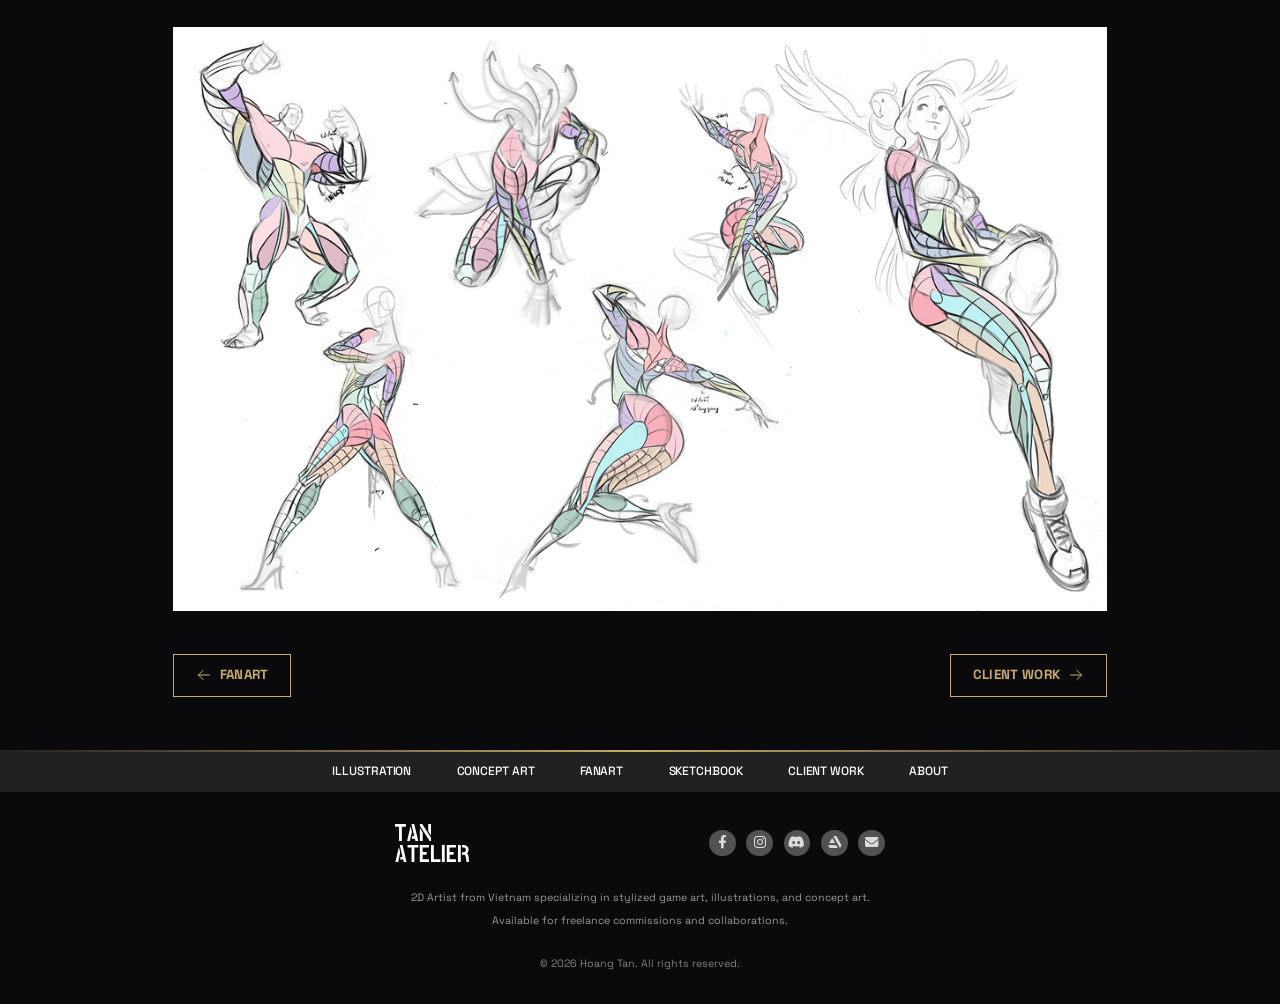
<file: SketchBook.html>
<!DOCTYPE html>
<html lang="en">
	<head>
		<meta charset="UTF-8">
		<meta name="viewport" content="width=device-width, initial-scale=1.0">
		<meta http-equiv="X-UA-Compatible" content="ie=edge">
		<link rel="icon" href="./img/logo_main_dark.svg" type="image/svg+xml">
		<link rel="stylesheet" href="">
		<link rel="preconnect" href="https://fonts.googleapis.com">
		<link rel="preconnect" href="https://fonts.gstatic.com" crossorigin>
		<link href="https://fonts.googleapis.com/css2?family=Abhaya+Libre:wght@400;500;600;700;800&amp;family=Open+Sans:ital,wght@0,300..800;1,300..800&amp;display=swap" rel="stylesheet">
		<link href="https://fonts.googleapis.com/css2?family=Space+Grotesk:wght@300..700&amp;display=swap" rel="stylesheet">
		<link href="https://fonts.googleapis.com/css2?family=Material+Symbols+Outlined:opsz,wght,FILL,GRAD@24..48,100..700,0..1,-50..200" rel="stylesheet">
		<link rel="stylesheet" href="./css/core.min.css">
		<link rel="stylesheet" href="./css/main.min.css">
		<script>
			try {
				if (!sessionStorage.getItem('tan-atelier-intro-seen')) {
					document.documentElement.classList.add('is-intro-pending');
				}
			} catch (e) {}
		</script>
		<title>Sketchbook</title>
	</head>
	<body>
		<div class="intro-loader" intro-loader aria-hidden="true" role="presentation">
			<div class="intro-loader-bg"></div>
			<div class="intro-loader-inner">
				<div class="intro-loader-logo-wrap">
					<svg class="intro-loader-logo" viewBox="0 0 111 58" fill="none" xmlns="http://www.w3.org/2000/svg" aria-label="Tan Atelier">
						<g class="intro-logo-row" data-row="tan">
							<path class="intro-logo-path" d="M0 4.06996V0H16.2981V4.06996H10.2757V26.1373H6.06002V4.06996H0Z" fill="currentColor"></path>
							<path class="intro-logo-path" d="M18.1048 26.1373L23.0732 4.21931H23.6378L25.3693 12.1352L22.2452 26.1373H18.1048ZM25.0682 22.4034L25.9339 18.3335H28.7569L24.6918 0H28.8321L34.8922 26.1373H30.7141L29.8861 22.4034H25.0682Z" fill="currentColor"></path>
							<path class="intro-logo-path" d="M37.3011 26.1373V6.64635H37.6022L41.5168 12.882V26.1373H37.3011ZM37.3011 2.68841V0H40.8016L54.0509 21.0966V26.1373H52.0183L37.3011 2.68841ZM49.8352 10.903V0H54.0509V17.1386H53.7497L49.8352 10.903Z" fill="currentColor"></path>
						</g>
						<g class="intro-logo-row" data-row="atelier">
							<path class="intro-logo-path" d="M0.564598 58L5.53306 36.082H6.09766L7.82909 43.9979L4.70498 58H0.564598ZM7.52798 54.2661L8.39369 50.1961H11.2167L7.15158 31.8627H11.292L17.352 58H13.174L12.3459 54.2661H7.52798Z" fill="currentColor"></path>
							<path class="intro-logo-path" d="M18.7823 35.9326V31.8627H35.0804V35.9326H29.058V58H24.8423V35.9326H18.7823Z" fill="currentColor"></path>
							<path class="intro-logo-path" d="M37.2635 58V31.8627H50.9644V35.97H41.4791V42.915H47.4262V47.097H41.4791V53.8554H50.9644V58H37.2635Z" fill="currentColor"></path>
							<path class="intro-logo-path" d="M53.9756 58V31.8627H58.1912V53.8927H68.1282V58H53.9756Z" fill="currentColor"></path>
							<path class="intro-logo-path" d="M70.3489 58V31.8627H74.5646V58H70.3489Z" fill="currentColor"></path>
							<path class="intro-logo-path" d="M77.6887 58V31.8627H91.3896V35.97H81.9044V42.915H87.8515V47.097H81.9044V53.8554H91.3896V58H77.6887Z" fill="currentColor"></path>
							<path class="intro-logo-path" d="M94.4385 58V31.8627H98.6541V58H94.4385ZM100.574 46.985V43.2511H102.682C104.865 43.2511 106.069 42.218 106.295 40.1519C106.32 39.9279 106.333 39.7163 106.333 39.5172C106.333 37.4262 105.379 36.194 103.472 35.8206C103.121 35.7708 102.757 35.7459 102.38 35.7459H100.574V31.8627H102.87C106.207 31.9373 108.453 33.1695 109.607 35.5592C110.084 36.5549 110.322 37.7 110.322 38.9944C110.297 41.7575 109.444 43.7614 107.763 45.006C109.068 45.7528 109.896 47.0845 110.247 49.0013C110.297 49.3249 110.335 49.6236 110.36 49.8974L111 58H107.085L106.521 51.3536C106.32 49.2627 105.756 47.9433 104.827 47.3957C104.275 47.1219 103.585 46.985 102.757 46.985H100.574Z" fill="currentColor"></path>
						</g>
					</svg>
				</div>
			</div>
		</div>
		<div class="cursor-dot"></div>
		<div class="cursor-ring"></div>
		<header class="header">
			<div class="container">
				<div class="header-wrap"><a class="header-logo" href="./Illustration.html" aria-label="Tan Atelier"><img class="lozad undefined" data-src="./img/logo_main.svg" alt=""/></a>
					<nav class="header-nav-wrap" aria-label="Main navigation">
						<ul class="header-nav">
							<li><a href="./Illustration.html"><span class="header-nav-text">Illustration</span></a></li>
							<li><a href="./ConceptArt.html"><span class="header-nav-text">Concept Art</span></a></li>
							<li><a href="./FanArt.html"><span class="header-nav-text">Fanart</span></a></li>
							<li class="current"><a href="./SketchBook.html"><span class="header-nav-text">Sketchbook</span></a></li>
							<li><a href="./ClientWork.html"><span class="header-nav-text">Client Work</span></a></li>
							<li><a href="./About.html"><span class="header-nav-text">About</span></a></li>
						</ul>
					</nav>
					<div class="header-actions"><a class="header-contact" href="mailto:tanatelier.0210@gmail.com">Contact</a>
						<button class="header-bar" type="button" aria-label="Toggle menu"><span></span><span></span><span></span></button>
					</div>
				</div>
			</div>
		</header>
		<main>
			<section class="section-heading">
				<div class="banner-heading-media">
					<div class="banner-heading-image img-ratio ratio:pt-[800_1440] lg:ratio:pt-[506_1440]" style="--banner-bg-position: bottom center"><img class="lozad undefined" data-src="./img/sketch_book/banner.jpg" alt=""/>
					</div>
				</div>
				<div class="banner-heading-foot">
					<div class="container">
						<div class="banner-heading-wrap">
							<div class="banner-heading-line is-left">
								<div class="banner-heading-line-bar"></div><img src="./img/only_star_and_dot.svg" alt="" aria-hidden="true"/>
							</div>
							<div class="banner-heading-label">
								<h1 class="banner-heading-title">Sketchbook</h1>
							</div>
							<div class="banner-heading-line is-right"><img src="./img/only_star_and_dot.svg" alt="" aria-hidden="true"/>
								<div class="banner-heading-line-bar"></div>
							</div>
						</div>
					</div>
				</div>
			</section>
			<section class="section-illustration-gallery">
				<div class="container">
					<div class="illustration-gallery">
						<div class="illustration-block sketchbook-block-split" data-acf-layout="split_narrow_wide">
							<figure class="sketch-item sketch-item-narrow"><a class="illustration-image img-ratio ratio:pt-[475_269]" href="./img/sketch_book/img_1.png" data-fancybox="gallery-sketchbook"><img class="lozad undefined" data-src="./img/sketch_book/img_1.png" alt=""/></a></figure>
							<figure class="sketch-item sketch-item-wide"><a class="illustration-image img-ratio ratio:pt-[479_719]" href="./img/sketch_book/img_2.png" data-fancybox="gallery-sketchbook"><img class="lozad undefined" data-src="./img/sketch_book/img_2.png" alt=""/></a></figure>
						</div>
						<div class="illustration-block illustration-block-full" data-acf-layout="full_width">
							<figure class="illustration-item"><a class="illustration-image img-ratio ratio:pt-[595_1059]" href="./img/sketch_book/img_3.png" data-fancybox="gallery-sketchbook"><img class="lozad undefined" data-src="./img/sketch_book/img_3.png" alt=""/></a></figure>
						</div>
						<div class="illustration-block illustration-block-full" data-acf-layout="full_width">
							<figure class="illustration-item"><a class="illustration-image img-ratio ratio:pt-[663_1059]" href="./img/sketch_book/img_4.png" data-fancybox="gallery-sketchbook"><img class="lozad undefined" data-src="./img/sketch_book/img_4.png" alt=""/></a></figure>
						</div>
					</div>
					<div class="controll-gallery-nav" data-acf-layout="page_nav"><a class="controll-nav-btn controll-nav-prev" href="./FanArt.html"><span class="controll-nav-icon" aria-hidden="true"><img class="controll-nav-icon-flip" src="./img/ArrowRight.svg" alt=""/></span><span class="controll-nav-text">Fanart</span></a><a class="controll-nav-btn controll-nav-next" href="./ClientWork.html"><span class="controll-nav-text">Client Work</span><span class="controll-nav-icon" aria-hidden="true"><img src="./img/ArrowRight.svg" alt=""/></span></a>
					</div>
				</div>
			</section>
		</main>
		<footer class="footer">
			<div class="footer-nav-wrap">
				<div class="container">
					<nav class="footer-nav" aria-label="Footer navigation">
						<ul class="footer-nav-list">
							<li><a class="footer-nav-link" href="./Illustration.html">Illustration</a></li>
							<li><a class="footer-nav-link" href="./ConceptArt.html">Concept Art</a></li>
							<li><a class="footer-nav-link" href="./FanArt.html">Fanart</a></li>
							<li><a class="footer-nav-link" href="./SketchBook.html">Sketchbook</a></li>
							<li><a class="footer-nav-link" href="./ClientWork.html">Client Work</a></li>
							<li><a class="footer-nav-link" href="./About.html">About</a></li>
						</ul>
					</nav>
				</div>
			</div>
			<div class="container">
				<div class="footer-wrap">
					<div class="footer-brand-row"><a class="footer-logo" href="./Illustration.html" aria-label="Tan Atelier"><img class="lozad undefined" data-src="./img/logo_main.svg" alt=""/></a>
						<ul class="footer-social">
							<li><a class="footer-social-link" href="https://www.facebook.com/htan.2k3" target="_blank" rel="noopener noreferrer" aria-label="Facebook"><i class="fa-brands fa-facebook-f" aria-hidden="true"></i></a></li>
							<li><a class="footer-social-link" href="https://www.instagram.com/htan_atelier0210?igsh=MXFpNzQ0N3h4cm5sYg%3D%3D&amp;utm_source=qr" aria-label="Instagram"><i class="fa-brands fa-instagram" aria-hidden="true"></i></a></li>
							<li><a class="footer-social-link" href="https://discord.gg/FrHJZ7RqT" aria-label="Discord"><i class="fa-brands fa-discord" aria-hidden="true"></i></a></li>
							<li><a class="footer-social-link" href="https://www.artstation.com/hoangtan0210" target="_blank" rel="noopener noreferrer" aria-label="ArtStation"><i class="fa-brands fa-artstation" aria-hidden="true"></i></a></li>
							<li><a class="footer-social-link" href="mailto:tanatelier.0210@gmail.com" aria-label="Email"><i class="fa-solid fa-envelope" aria-hidden="true"></i></a></li>
						</ul>
					</div>
					<div class="footer-desc">
						<p>2D Artist from Vietnam specializing in stylized game art, illustrations, and concept art.</p>
						<p>Available for freelance commissions and collaborations.</p>
					</div>
					<div class="footer-copyright">
						<p>© 2026 Hoang Tan. All rights reserved.</p>
					</div>
				</div>
			</div>
		</footer>
		<script src="./js/core.min.js"></script>
		<script src="./js/main.min.js"></script>
	</body>
</html>
</file>
